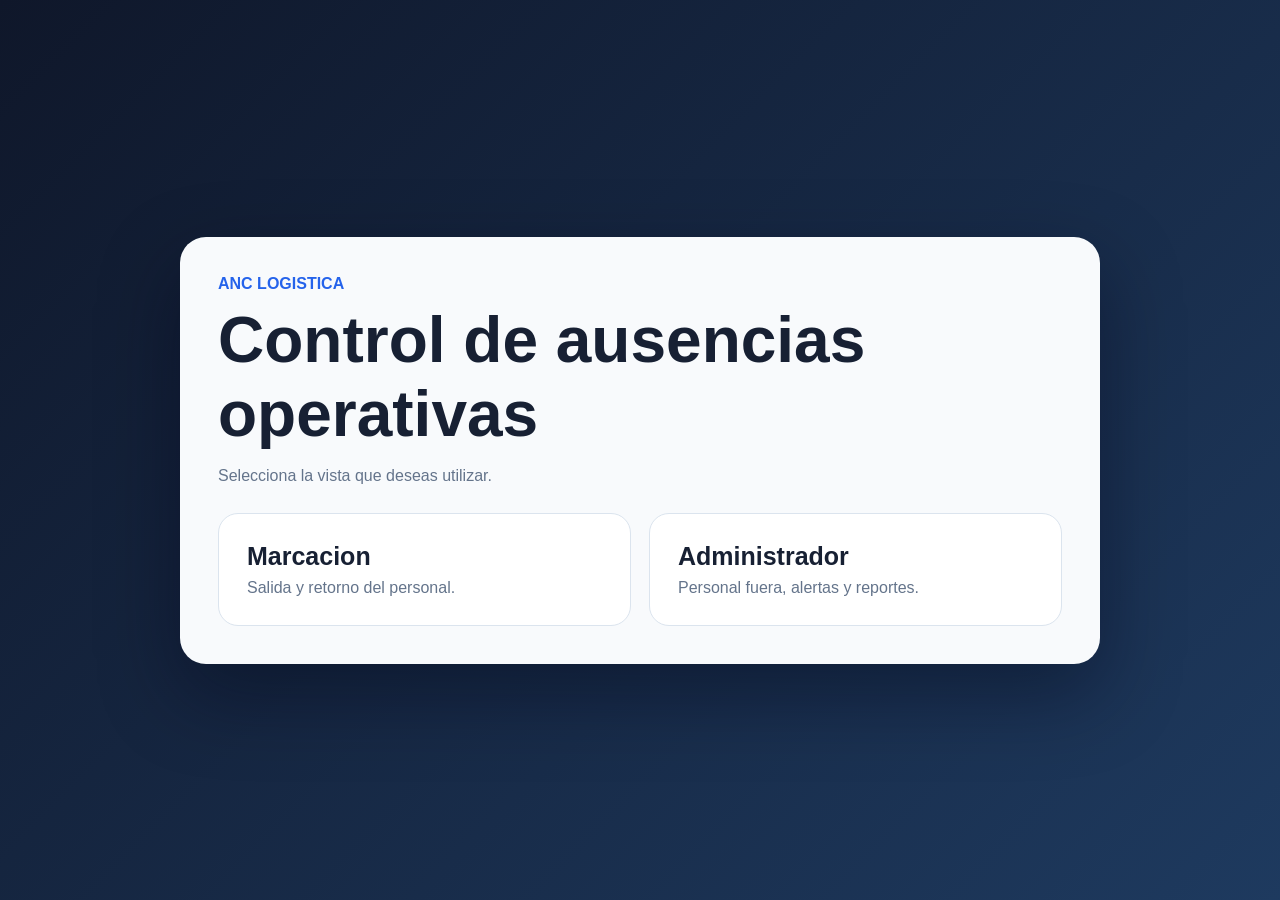
<file: index.html>
<!DOCTYPE html>
<html lang="es">
<head>
  <meta charset="UTF-8">
  <meta name="viewport" content="width=device-width, initial-scale=1.0">
  <title>ANC | Control de ausencias</title>
  <style>
    *{box-sizing:border-box}body{margin:0;min-height:100vh;display:grid;place-items:center;padding:24px;background:linear-gradient(135deg,#0f172a,#1e3a5f);font-family:Arial,sans-serif;color:#172033}.shell{width:min(920px,100%);padding:38px;border-radius:26px;background:#f8fafc;box-shadow:0 30px 80px #02061766}.brand{color:#2563eb;font-weight:900}.shell h1{margin:10px 0 8px;font-size:clamp(34px,6vw,64px)}.shell p{color:#64748b}.choices{display:grid;grid-template-columns:repeat(2,minmax(0,1fr));gap:18px;margin-top:28px}.choice{display:block;padding:28px;border:1px solid #dbe4ee;border-radius:20px;background:white;color:#172033;text-decoration:none;transition:.2s}.choice:hover{transform:translateY(-4px);border-color:#60a5fa;box-shadow:0 16px 35px #2563eb22}.choice strong{display:block;font-size:25px}.choice span{display:block;margin-top:8px;color:#64748b}@media(max-width:650px){.choices{grid-template-columns:1fr}.shell{padding:24px}}
  </style>
</head>
<body>
  <main class="shell">
    <span class="brand">ANC LOGISTICA</span>
    <h1>Control de ausencias operativas</h1>
    <p>Selecciona la vista que deseas utilizar.</p>
    <section class="choices">
      <a class="choice" href="marcacion/index.html"><strong>Marcacion</strong><span>Salida y retorno del personal.</span></a>
      <a class="choice" href="admin/index.html"><strong>Administrador</strong><span>Personal fuera, alertas y reportes.</span></a>
    </section>
  </main>
</body>
</html>
</file>
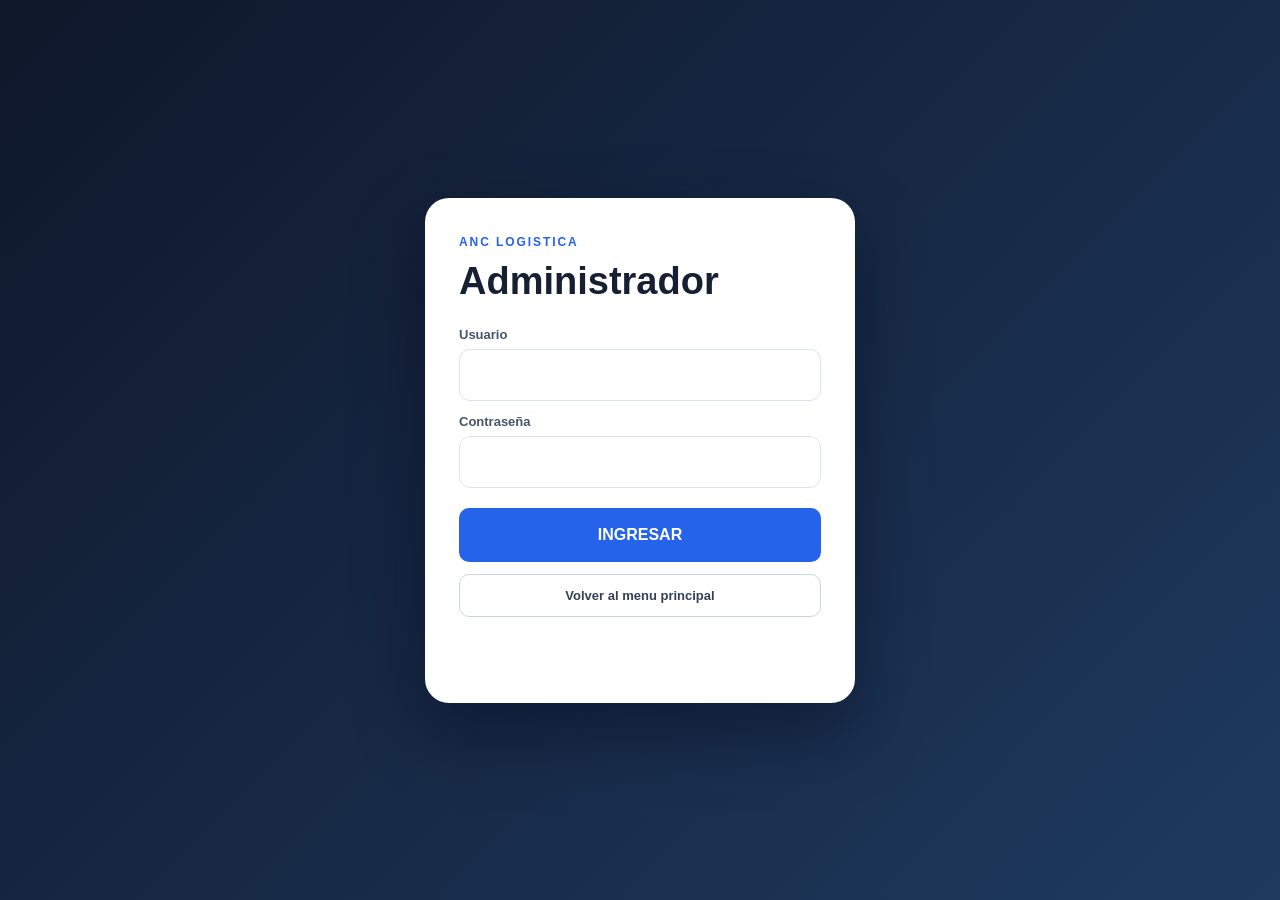
<file: admin/index.html>
<!DOCTYPE html>
<html lang="es">
<head>
  <meta charset="UTF-8">
  <meta name="viewport" content="width=device-width, initial-scale=1.0">
  <title>ANC | Admin ausencias</title>
  <link rel="stylesheet" href="css/app.css">
  <style>[hidden]{display:none!important}.menu-link{display:block;margin-top:12px;padding:13px;border:1px solid #cbd5e1;border-radius:10px;color:#334155;font-size:13px;font-weight:800;text-align:center;text-decoration:none}.top-actions .menu-link{display:inline-flex;margin:0;align-items:center;border-color:#64748b;color:#fff}.collab-table{max-height:465px;overflow-y:auto}.collab-table thead th{position:sticky;top:0;z-index:3}@media (min-width:1001px){.filters{grid-template-columns:repeat(4,minmax(150px,220px)) minmax(240px,1fr)}}</style>
</head>
<body>
  <section id="loginView" class="login-view">
    <form class="login-card" onsubmit="login(event)">
      <span>ANC LOGISTICA</span>
      <h1>Administrador</h1>
      <label>Usuario<input id="usuario" autocomplete="username" required></label>
      <label>Contraseña<input id="password" type="password" autocomplete="current-password" required></label>
      <button type="submit">INGRESAR</button>
      <a class="menu-link" href="../index.html">Volver al menu principal</a>
      <p id="loginError"></p>
    </form>
  </section>

  <section id="adminView" hidden>
    <header class="topbar">
      <div><strong>Control de ausencias</strong><span id="estadoCarga">Preparando dashboard...</span></div>
      <div class="top-actions"><a class="menu-link" href="../index.html">Menu principal</a><button onclick="cargarDashboard(true)">Actualizar datos</button><button class="ghost" onclick="logout()">Salir</button></div>
    </header>
    <main class="page">
      <section class="hero">
        <div><span>CONTROL OPERATIVO</span><h1>Ausencias del personal</h1></div>
        <article><strong id="fueraAhora">0</strong><span>Fuera ahora</span></article>
      </section>
      <section class="filters">
        <label>Operacion<select id="filtroGrupo" onchange="renderDashboard()"><option value="PRINCIPAL">Oslo + CD Oslo</option><option value="MULTIFORMATO">Multiformato</option><option value="">Todas</option></select></label>
        <label>Periodo<select id="filtroPeriodo" onchange="cargarDashboard(true)"><option value="1">Hoy</option><option value="7">Ultimos 7 dias</option><option value="30">Ultimos 30 dias</option><option value="3650">Historico</option></select></label>
        <label>Turno<select id="filtroTurno" onchange="renderDashboard()"><option value="">Todos</option><option>DIA</option><option>TARDE</option><option>NOCHE</option><option>SIN TURNO</option></select></label>
        <label>Motivo<select id="filtroMotivo" onchange="renderDashboard()"><option value="">Todos</option><option value="BANO">BAÑO</option><option>BREAK</option><option>AGUA</option><option>OTRO</option></select></label>
        <label class="search-label">Buscar<input id="filtroBuscar" placeholder="DNI, nombre, cargo o area" oninput="renderDashboardFiltrado()"></label>
      </section>
      <div id="contenido"><div class="loading">Cargando informacion...</div></div>
    </main>
  </section>

  <script src="../shared/config.js"></script>
  <script src="../shared/api.js"></script>
  <script src="js/app.js"></script>
</body>
</html>
</file>
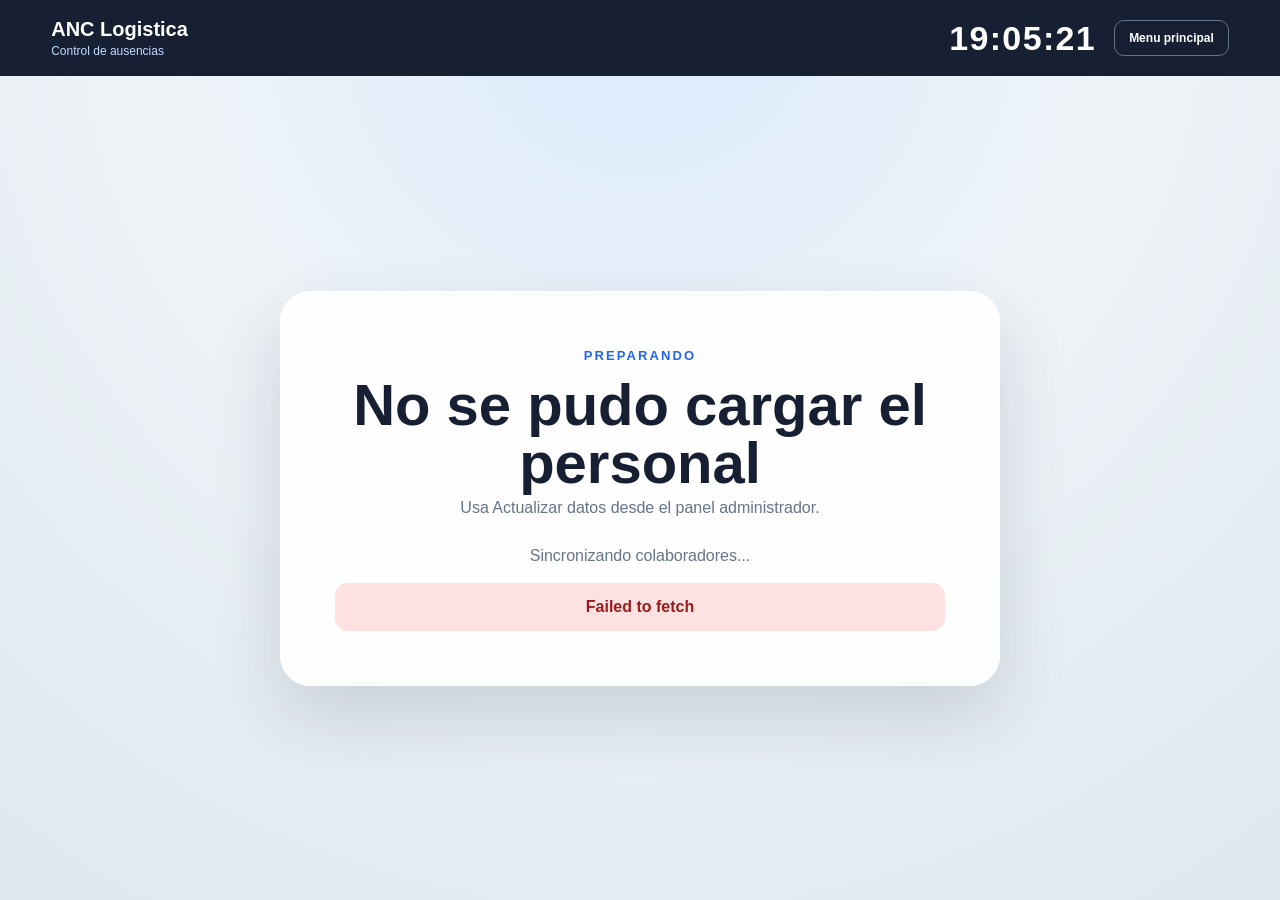
<file: marcacion/index.html>
<!DOCTYPE html>
<html lang="es">
<head>
  <meta charset="UTF-8">
  <meta name="viewport" content="width=device-width, initial-scale=1.0">
  <title>ANC | Marcacion de ausencias</title>
  <link rel="stylesheet" href="css/app.css">
  <style>[hidden]{display:none!important}.topbar-actions{display:flex;align-items:center;gap:18px}.topbar-actions a{padding:10px 14px;border:1px solid #64748b;border-radius:10px;color:#fff;font-size:12px;font-weight:800;text-decoration:none}.topbar-actions a:hover{background:#334155}@media(max-width:560px){.topbar-actions{gap:8px}.topbar-actions a{padding:8px 10px}}</style>
</head>
<body>
  <header class="topbar">
    <div><strong>ANC Logistica</strong><span>Control de ausencias</span></div>
    <div class="topbar-actions"><time id="reloj">--:--:--</time><a href="../index.html">Menu principal</a></div>
  </header>

  <main class="marker-shell">
    <section class="marker-card">
      <div class="marker-head">
        <span id="pasoActual">MARCACION</span>
        <h1 id="tituloVista">Ingresa tu DNI</h1>
        <p id="subtituloVista">Consulta rapida de salida o retorno.</p>
      </div>
      <div id="contenidoMarcacion">
        <form id="formDni" class="dni-form">
          <input id="dni" inputmode="numeric" autocomplete="off" maxlength="12" placeholder="DNI" aria-label="DNI" required>
          <button type="submit">CONTINUAR</button>
        </form>
      </div>
      <div id="mensaje" class="mensaje" hidden></div>
    </section>
  </main>

  <script src="../shared/config.js"></script>
  <script src="../shared/api.js"></script>
  <script src="js/app.js"></script>
</body>
</html>
</file>
<file: admin/css/app.css>
:root{--navy:#172033;--blue:#2563eb;--line:#dbe4ee;--muted:#64748b;--green:#15803d;--amber:#d97706;--red:#dc2626;--bg:#e7eef2}*{box-sizing:border-box}body{margin:0;background:var(--bg);font-family:Arial,sans-serif;color:var(--navy)}button,input,select{font:inherit}button{border:0;border-radius:10px;background:#2563eb;color:white;font-weight:800;cursor:pointer}.login-view{min-height:100vh;display:grid;place-items:center;padding:20px;background:linear-gradient(135deg,#0f172a,#1e3a5f)}.login-card{width:min(430px,100%);padding:34px;border-radius:24px;background:white;box-shadow:0 30px 70px #02061766}.login-card>span{color:#2563eb;font-size:12px;font-weight:900;letter-spacing:.16em}.login-card h1{margin:10px 0 24px;font-size:38px}.login-card label{display:grid;gap:7px;margin-top:13px;color:#475569;font-size:13px;font-weight:800}.login-card input{height:52px;padding:0 14px;border:1px solid var(--line);border-radius:11px}.login-card button{width:100%;min-height:54px;margin-top:20px}.login-card p{min-height:20px;color:#b91c1c;font-weight:800}.topbar{position:sticky;top:0;z-index:10;display:flex;justify-content:space-between;align-items:center;gap:16px;min-height:72px;padding:12px clamp(14px,3vw,40px);background:#172033;color:white}.topbar strong,.topbar span{display:block}.topbar strong{font-size:19px}.topbar span{margin-top:3px;color:#bfdbfe;font-size:11px}.top-actions{display:flex;gap:9px}.top-actions button{min-height:42px;padding:0 16px}.top-actions .soft{background:#334155}.top-actions .ghost{border:1px solid #64748b;background:transparent}.page{width:min(1840px,calc(100% - 24px));margin:14px auto 30px}.hero{display:flex;justify-content:space-between;align-items:center;gap:20px;padding:25px 30px;border-radius:18px;background:linear-gradient(135deg,#172033,#1d4ed8);color:white}.hero>div>span{font-size:12px;font-weight:900;letter-spacing:.15em}.hero h1{margin:8px 0 0;font-size:clamp(30px,4vw,50px)}.hero article{min-width:180px;padding:16px 22px;border-radius:15px;background:#ffffff1e;text-align:center}.hero article strong,.hero article span{display:block}.hero article strong{font-size:42px}.hero article span{margin-top:4px;color:#dbeafe;font-size:12px;font-weight:800}.filters{display:grid;grid-template-columns:repeat(3,minmax(150px,220px)) minmax(240px,1fr);gap:10px;margin:13px 0;padding:13px;border:1px solid var(--line);border-radius:15px;background:white}.filters label{display:grid;gap:5px;color:#64748b;font-size:11px;font-weight:900;text-transform:uppercase}.filters select,.filters input{height:44px;padding:0 12px;border:1px solid var(--line);border-radius:9px;background:#f8fafc;color:var(--navy)}.loading,.empty{padding:45px;border-radius:15px;background:white;color:#64748b;text-align:center}.kpi-grid{display:grid;grid-template-columns:repeat(4,minmax(0,1fr));gap:12px}.kpi{min-height:130px;padding:19px;border:1px solid var(--line);border-left:6px solid #2563eb;border-radius:14px;background:white;box-shadow:0 8px 24px #0f172a0e}.kpi.green{border-left-color:var(--green)}.kpi.amber{border-left-color:var(--amber)}.kpi.red{border-left-color:var(--red)}.kpi span,.kpi small{display:block;color:var(--muted);font-size:12px;font-weight:800}.kpi strong{display:block;margin:13px 0 7px;font-size:clamp(30px,3vw,45px)}.section-grid{display:grid;grid-template-columns:1.35fr .65fr;gap:13px;margin-top:13px}.card{min-width:0;padding:19px;border:1px solid var(--line);border-radius:15px;background:white}.section-head{display:flex;justify-content:space-between;align-items:center;gap:14px;margin-bottom:14px}.section-head h2{margin:0;font-size:22px}.section-head span{color:var(--muted);font-size:12px;font-weight:800}.table-wrap{max-width:100%;overflow:auto;border:1px solid var(--line);border-radius:11px}.live-table{max-height:520px}table{width:100%;border-collapse:collapse;font-size:13px}th{position:sticky;top:0;z-index:2;padding:11px;background:#273248;color:white;text-align:left;white-space:nowrap}td{padding:11px;border-bottom:1px solid #e5eaf0;vertical-align:middle}tbody tr:nth-child(even){background:#f8fafc}.number{text-align:right;font-weight:900}.status{display:inline-block;padding:7px 10px;border-radius:999px;font-size:11px;font-weight:900}.status.green{background:#dcfce7;color:#166534}.status.amber{background:#fef3c7;color:#92400e}.status.red{background:#fee2e2;color:#991b1b}.reason-list{display:grid;gap:11px}.reason-row{display:grid;grid-template-columns:90px minmax(0,1fr) 90px;gap:10px;align-items:center}.reason-row strong{font-size:13px}.bar{height:12px;overflow:hidden;border-radius:999px;background:#e2e8f0}.bar i{display:block;height:100%;border-radius:inherit;background:linear-gradient(90deg,#2563eb,#60a5fa)}.reason-row span{text-align:right;font-weight:900}.analytics-grid{display:grid;grid-template-columns:repeat(2,minmax(0,1fr));gap:13px;margin-top:13px}.trend{display:flex;align-items:end;gap:9px;min-height:240px;padding-top:25px;overflow-x:auto}.trend-item{display:grid;flex:1 0 54px;gap:6px;justify-items:center}.trend-bar{display:flex;width:34px;height:170px;align-items:end;border-radius:9px;background:#edf2f7;overflow:hidden}.trend-bar i{display:block;width:100%;min-height:3px;border-radius:9px;background:linear-gradient(#60a5fa,#2563eb)}.trend-item strong{font-size:11px}.trend-item small{color:var(--muted);font-size:10px}.shift-grid{display:grid;grid-template-columns:repeat(3,minmax(0,1fr));gap:10px}.shift-card{padding:16px;border-radius:13px;background:#f1f5f9}.shift-card strong,.shift-card span,.shift-card small{display:block}.shift-card strong{font-size:27px}.shift-card span{margin:5px 0;color:#4338ca;font-weight:900}.shift-card small{color:var(--muted)}.collab-table{max-height:550px}.notice{margin-bottom:13px;padding:14px;border-radius:12px;background:#fff7ed;color:#9a3412;font-weight:800}@media(max-width:1000px){.filters{grid-template-columns:repeat(2,minmax(0,1fr))}.kpi-grid{grid-template-columns:repeat(2,minmax(0,1fr))}.section-grid,.analytics-grid{grid-template-columns:1fr}}@media(max-width:620px){.topbar,.hero{align-items:stretch;flex-direction:column}.top-actions{display:grid;grid-template-columns:repeat(3,1fr)}.top-actions button{padding:0 8px}.filters{grid-template-columns:1fr}.kpi-grid{grid-template-columns:1fr 1fr}.hero article{min-width:0}.shift-grid{grid-template-columns:1fr}.page{width:min(100% - 12px,1840px)}.card{padding:13px}}
</file>
<file: marcacion/css/app.css>
:root{--navy:#172033;--blue:#2563eb;--line:#dbe4ee;--muted:#64748b;--green:#15803d;--red:#b91c1c;--amber:#b45309}
*{box-sizing:border-box}body{margin:0;min-height:100vh;background:radial-gradient(circle at 50% 0,#dbeafe,#eef3f7 42%,#dfe8ee);font-family:Arial,sans-serif;color:var(--navy)}button,input{font:inherit}.topbar{display:flex;justify-content:space-between;align-items:center;min-height:76px;padding:14px clamp(18px,4vw,52px);background:#172033;color:white}.topbar strong,.topbar span{display:block}.topbar strong{font-size:20px}.topbar span{margin-top:3px;color:#bfdbfe;font-size:12px}.topbar time{font-size:clamp(22px,4vw,34px);font-weight:900;letter-spacing:.04em}.marker-shell{min-height:calc(100vh - 76px);display:grid;place-items:center;align-content:center;padding:24px}.marker-card{width:min(720px,100%);padding:clamp(26px,5vw,54px);border:1px solid white;border-radius:30px;background:#ffffffed;box-shadow:0 30px 70px #0f172a24;text-align:center}.marker-head>span{color:var(--blue);font-size:13px;font-weight:900;letter-spacing:.16em}.marker-head h1{margin:12px 0 7px;font-size:clamp(34px,6vw,58px);line-height:1}.marker-head p{margin:0 0 30px;color:var(--muted);font-size:16px}.dni-form{display:grid;gap:15px}.dni-form input{width:100%;height:92px;border:3px solid var(--line);border-radius:19px;background:#f8fafc;color:var(--navy);font-size:clamp(35px,7vw,58px);font-weight:900;letter-spacing:.12em;text-align:center;outline:none}.dni-form input:focus{border-color:#60a5fa;box-shadow:0 0 0 5px #dbeafe}.dni-form button,.primary-action,.reason-card{border:0;cursor:pointer}.dni-form button,.primary-action{min-height:66px;border-radius:16px;background:linear-gradient(135deg,#1d4ed8,#2563eb);color:white;font-size:20px;font-weight:900;box-shadow:0 13px 26px #2563eb33}.dni-form button:disabled,.primary-action:disabled,.reason-card:disabled{cursor:wait;opacity:.58}.person-card{display:grid;grid-template-columns:62px minmax(0,1fr);gap:14px;align-items:center;margin-bottom:22px;padding:17px;border-radius:18px;background:#eff6ff;text-align:left}.person-avatar{display:grid;width:58px;height:58px;place-items:center;border-radius:50%;background:#2563eb;color:white;font-size:24px;font-weight:900}.person-card strong,.person-card span{display:block}.person-card strong{font-size:20px}.person-card span{margin-top:4px;color:var(--muted);font-size:13px}.reason-grid{display:grid;grid-template-columns:repeat(2,minmax(0,1fr));gap:13px}.reason-card{min-height:116px;padding:18px;border:2px solid var(--line);border-radius:18px;background:white;color:var(--navy);font-weight:900;text-align:left;transition:.16s}.reason-card:hover,.reason-card.selected{border-color:#2563eb;background:#eff6ff;transform:translateY(-2px)}.reason-card strong,.reason-card span{display:block}.reason-card strong{font-size:23px}.reason-card span{margin-top:7px;color:var(--muted);font-size:12px}.other-box{display:grid;gap:10px;margin-top:14px}.other-box input{height:54px;padding:0 16px;border:2px solid var(--line);border-radius:12px}.action-row{display:grid;grid-template-columns:1fr 1.4fr;gap:12px;margin-top:18px}.secondary{min-height:62px;border:1px solid var(--line);border-radius:16px;background:white;color:var(--navy);font-weight:900;cursor:pointer}.return-panel{padding:22px;border-radius:20px;background:#fff7ed}.elapsed{display:block;margin:12px 0;color:#9a3412;font-size:clamp(44px,8vw,76px);font-weight:900}.return-panel p{color:#7c2d12}.return-button{width:100%;min-height:82px;border:0;border-radius:18px;background:linear-gradient(135deg,#15803d,#22c55e);color:white;font-size:27px;font-weight:900;cursor:pointer}.mensaje{margin-top:18px;padding:15px;border-radius:13px;font-weight:800}.mensaje.error{display:block;background:#fee2e2;color:#991b1b}.mensaje.ok{display:block;background:#dcfce7;color:#166534}.success-view strong{display:block;color:#15803d;font-size:clamp(35px,6vw,55px)}.success-view p{color:var(--muted)}.config-link{margin-top:18px;border:0;background:transparent;color:#475569;font-size:12px;cursor:pointer}@media(max-width:560px){.topbar{min-height:66px}.marker-shell{min-height:calc(100vh - 66px);padding:12px}.marker-card{padding:25px 18px;border-radius:22px}.reason-grid{grid-template-columns:1fr 1fr}.action-row{grid-template-columns:1fr}.dni-form input{height:78px}.marker-head p{margin-bottom:22px}}
</file>
